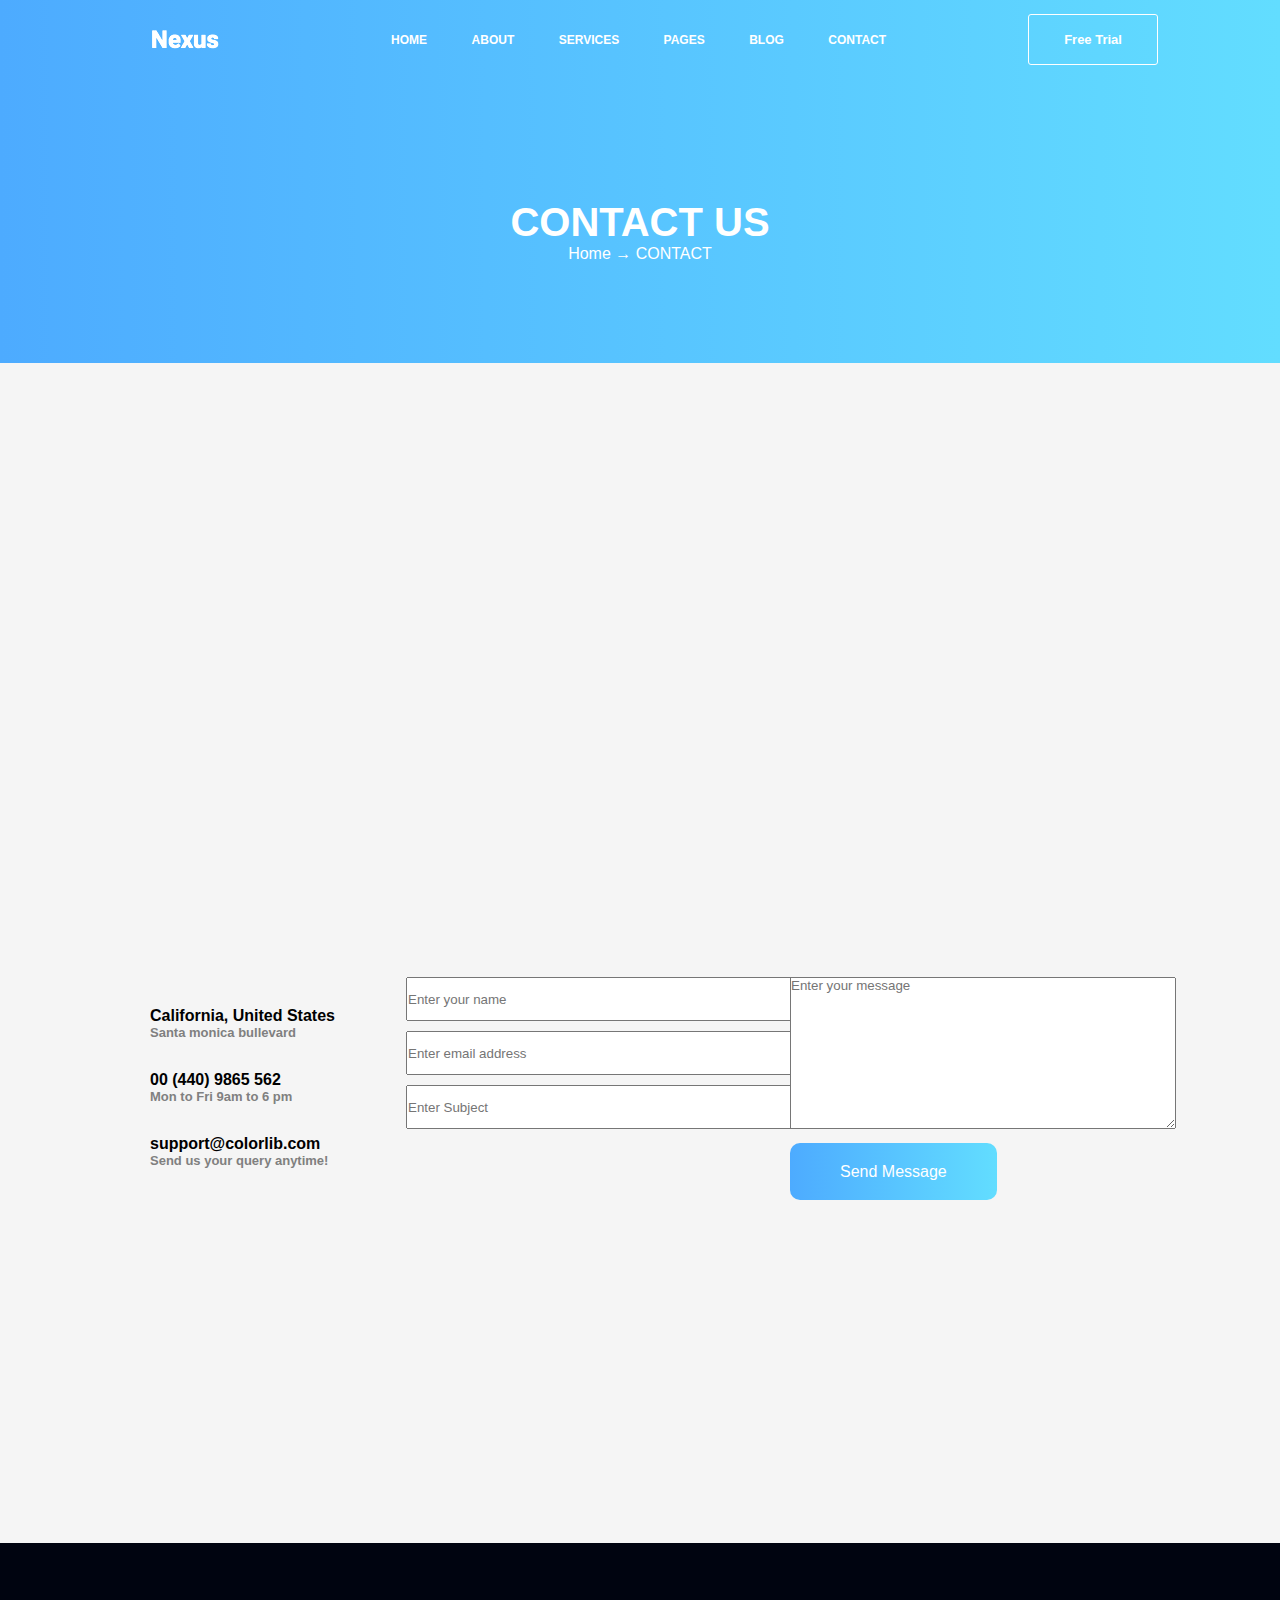
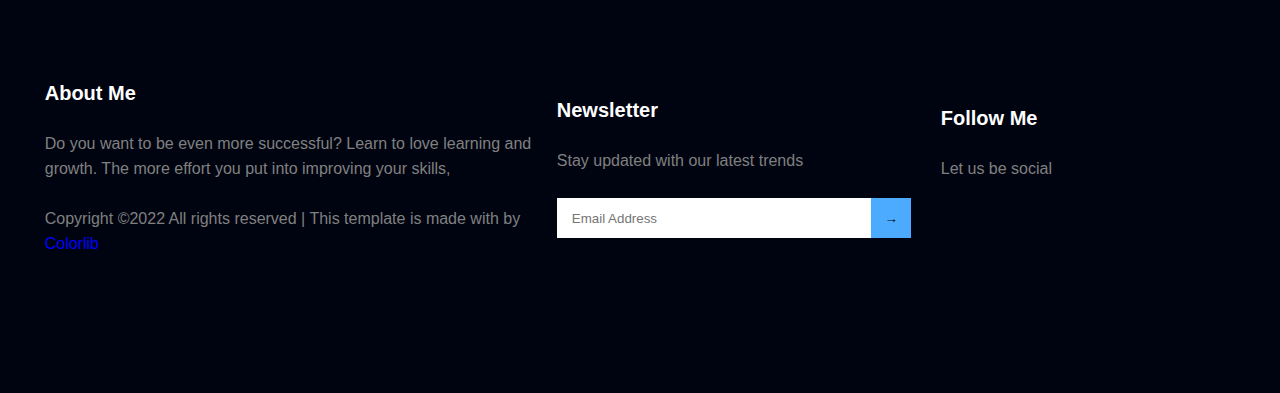
<file: contact.html>
<!DOCTYPE html>
<html lang="en">
<head>
    <meta charset="UTF-8">
    <meta http-equiv="X-UA-Compatible" content="IE=edge">
    <meta name="viewport" content="width=device-width, initial-scale=1.0">
    <title>Contact Us</title>
    <link rel="stylesheet" href="index.css">
    <link rel="preconnect" href="https://fonts.googleapis.com">
    <link rel="stylesheet" href="https://cdnjs.cloudflare.com/ajax/libs/font-awesome/6.2.0/css/all.min.css" integrity="sha512-xh6O/CkQoPOWDdYTDqeRdPCVd1SpvCA9XXcUnZS2FmJNp1coAFzvtCN9BmamE+4aHK8yyUHUSCcJHgXloTyT2A==" crossorigin="anonymous" referrerpolicy="no-referrer" />
</head>
<body>
    <div class="header blabla">
        <div class="navigationbar">
        
            <div class="nexus1 tacka">
                <img src="data:image/webp;base64,
                UklGRl4BAABXRUJQVlA4TFEBAAAvQoAEEH8gFkzmL92ZwvzP/
                0QkdBzIsW1rmZT766p2t8hd/7XaBRhCD4EeAg5ZQUbmeVWMu0Uw
                gqoJIGm7e/d3gu/7sRFE9H8CPn2JpfdfYv1DQ6t0TOm/
                KfwHRP9BlevK3Qa1jdUpGQvGxlQ9ViddvdXguOf
                4BmSKbOiAVvDyvNQOUGLhWwDZBGJocSUALx3lx5TmL
                fxjXkCNKw9L4BkOWTiidItc9RnxFpCtdn3losA3PGb
                jmNI9WmsOKb0NVKa8YmOqtkOGCLDsUhkIUy4BhcDa/
                71T8FJ0BGStouvn9++rmQQoTateAjxD1Gbt0iplVARGU
                /JPMpchMEQ6htJN6Nl/qX2gUA0Dh7zc4oIgtDah9BJ2B
                HMQGoCXv8CAZy1CqU6AjTvgnVK572gDuKczIumMUi0aKN
                kkp20WLsELcnoNPyP9bvWYr/SkU3bbmCcBAA==" class="nexus" alt="">
            </div>
            <div class="other">
                <a href="index.html" class="home">HOME</a>
                <a href="about.html" class="about">ABOUT</a>
                <a href="services.html" class="services">SERVICES</a>
                <a href="pages.html" class="pages">PAGES</a>
                <a href="blog.html" class="blog">BLOG</a>
                <a href="contact.html" class="contact">CONTACT</a>
            </div>
            <div class="zatrial">
                    <a href="#" class="trial">Free Trial</a>
            </div>
            <div class="linije tacka">
                <div class="linije1"></div>
                <div class="linije1"></div>
                <div class="linije1"></div>
            </div>
          

        </div>
        <div class="zasidessz">
            <div class="exps">
                <div class="paraexps">
                    <p class="para3s">CONTACT US</p>
                    <a href="index.html" class="abouthome">
                        Home →  CONTACT
                    </a>
                </div>
          
        </div>
     
    </div>
    <div class="contactheader">
        <div class="mapamoja">
            <p class="mapcentt">
                <iframe src="https://www.google.com/maps/embed?pb=!1m18!1m12!1m3!1d23289.63660084062!2d20.51542285!3d43.142233250000004!2m3!1f0!2f0!3f0!3m2!1i1024!2i768!4f13.1!3m3!1m2!1s0x4756283de66eab45%3A0x2ea7623f36196cd8!2sNovi%20Pazar!5e0!3m2!1sen!2srs!4v1664638834405!5m2!1sen!2srs" width="80%" height="450" style="border:0;" allowfullscreen="" loading="lazy" referrerpolicy="no-referrer-when-downgrade"></iframe>
            </p> 
            <div class="josjedanikona">
                <div class="zaikone1
            ">
            <div class="zaikoneprvo">
                <sup><i class="fa-sharp fa-solid fa-house fanajj"></i></sup>
                <div class="opustenitext">
                    <p class="relax123">
                        California, United States
                    </p>
                    <p class="relax12345">Santa monica bullevard</p>
                    
                </div>
            </div>
            <div class="zaikoneprvo">
            <sup> <i class="fa-solid fa-phone fanajj"></i></sup>   
                <div class="opustenitext">
                    <p class="relax123">
                        00 (440) 9865 562
                    </p>
                    <p class="relax12345">Mon to Fri 9am to 6 pm</p>
                    
                </div>
            </div>
            <div class="zaikoneprvo">
               <sup><i class="fa-regular fa-envelope fanajj"></i></sup> 
                <div class="opustenitext">
                    <p class="relax123">
                        support@colorlib.com
                    </p>
                    <p class="relax12345">Send us your query anytime!   </p>
                    
                </div>
            </div>
            </div>
            <div class="tereperi">
                <div class="nebitnoiskr">
                <input class="testam" id="name" type="name" placeholder="Enter your name">
                </div>
                <div class="nebitnoiskr">
                    <input type="email" class="form-control" id="email" name="email" placeholder="Enter email address">
                </div>
                <div class="nebitnoiskr">
                    <input type="text" class="form-control" id="subject" name="subject" placeholder="Enter Subject">
                </div>
                
            </div>
            <div class="tereperichill">
                <textarea class="testam" id="subject" name="subject" placeholder="Enter your message " style="width: 100%;height: 150px;"></textarea>
                <div class="zahalka">
                    <a href="#" class="buttonzahalka">Send Message</a>
                </div>
                
            </div>
            </div>
            </div>
            </div>
            <div class="foll">
                <div class="foll1">
                    <div class="folltest">
                        <p class="follabout">About Me</p>
                        <p class="follmedium">Do you want to be even more successful? Learn to love learning and
                        <br>growth. The more effort you put into improving your skills,</p>
                        <p class="folmid">Copyright ©2022 All rights reserved | This template is made with  by</p>
                        <a href=#"" class="folllib">Colorlib</a>
                    </div>
            
                </div>
                <div class="foll2">
                    <p class="follnew">
                        Newsletter
                    </p>
                    <p class="follupd">Stay updated with our latest trends</p>
                    <form action="/action_page.php">
                        <input class="end-input" type="text" placeholder="Email Address" name="search">
                        <button type="submit" class="end-button">→</button>
                        </form>
                </div>
                <div class="foll3">
                    <p class="follme">Follow Me</p>
                    <p class="follsocial">Let us be social</p>
                    <div class="follflex">
                        <i class="fa-brands fa-facebook-f emojiua"></i>
                        <i class="fa-brands fa-twitter emojiua"></i>
                        <i class="fa-brands fa-whatsapp emojiua"></i>
                        <i class="fa-brands fa-behance emojiua"></i>
                    </div>
            
                </div>
            </div>
       
</body>
</file>
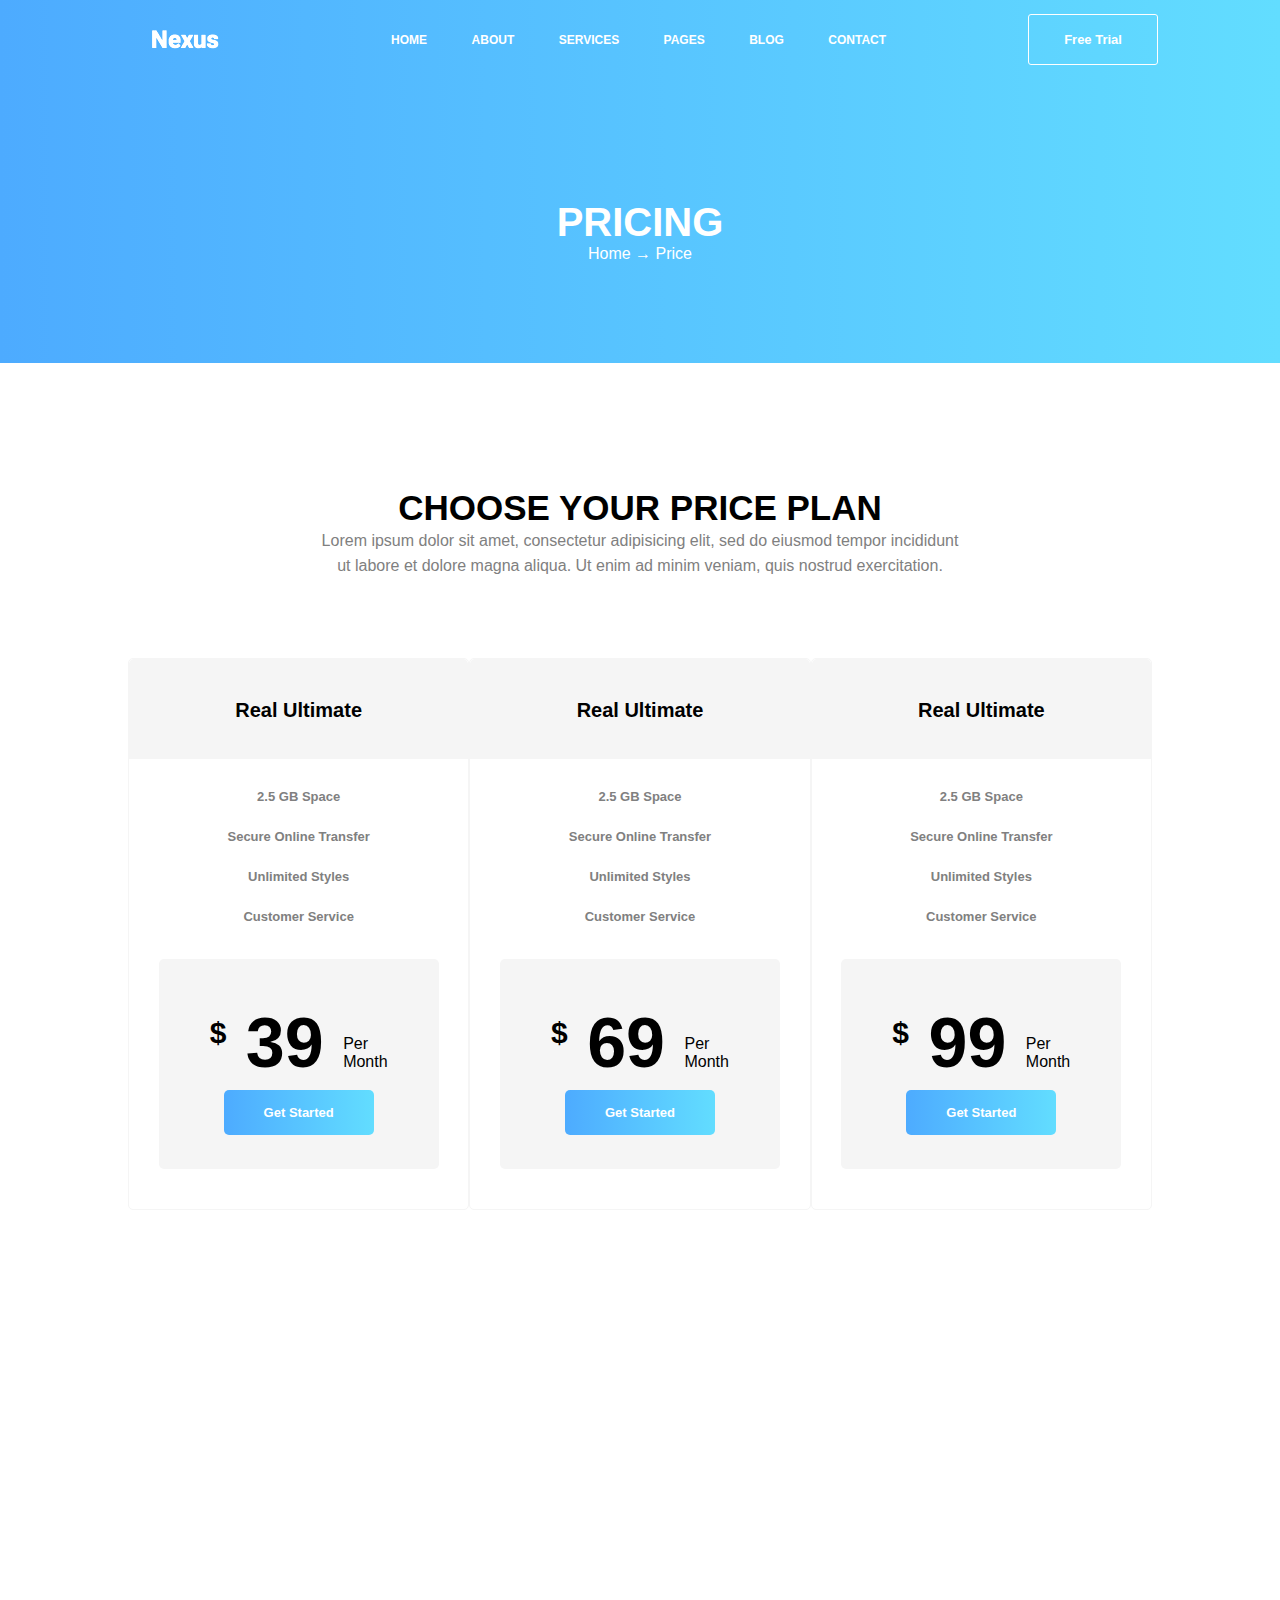
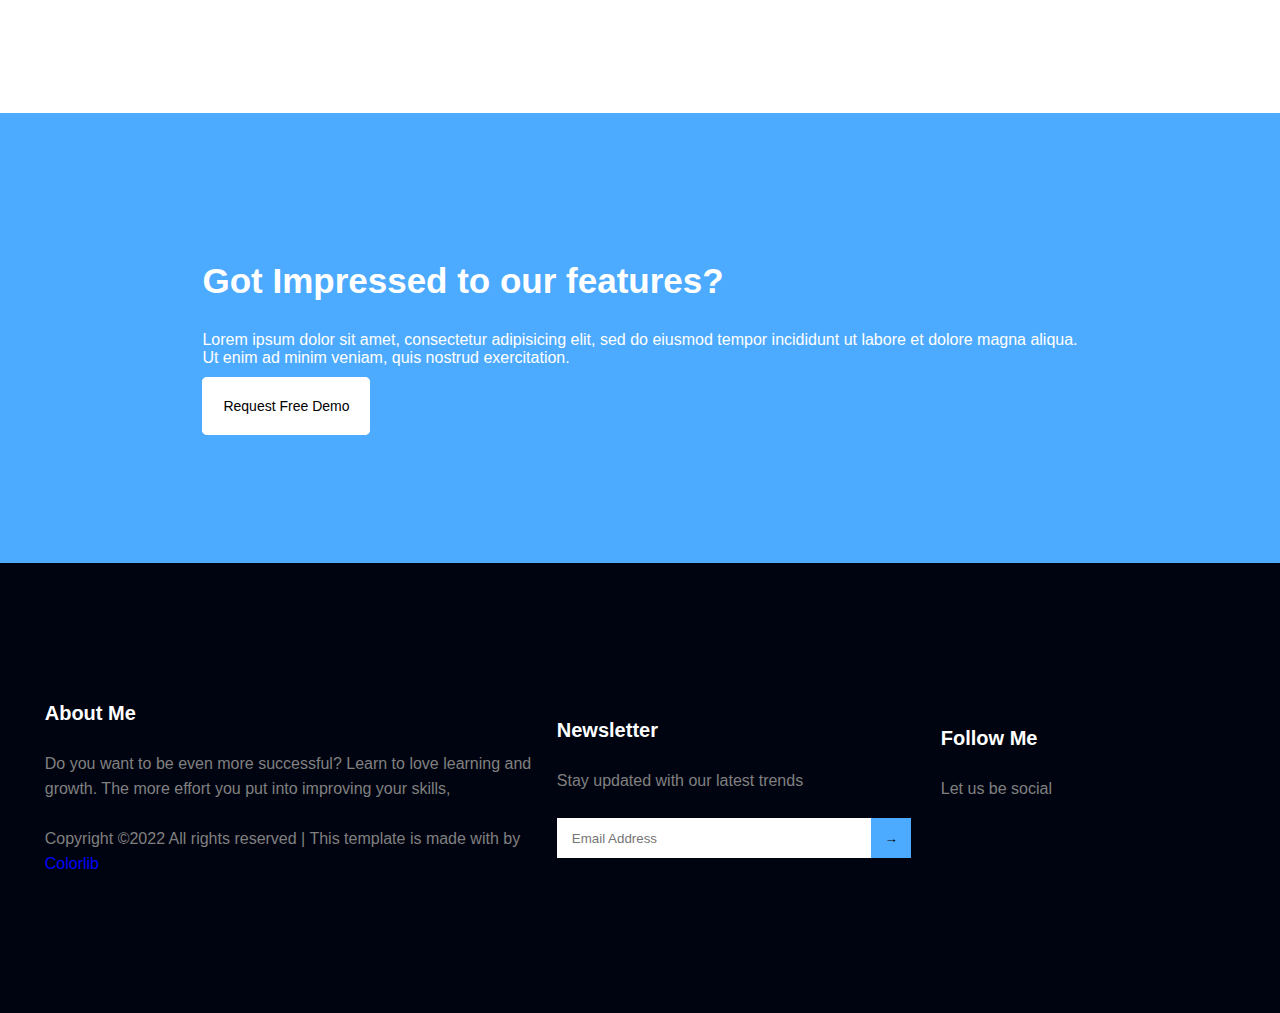
<file: pages.html>
<!DOCTYPE html>
<html lang="en">
<head>
    <meta charset="UTF-8">
    <meta http-equiv="X-UA-Compatible" content="IE=edge">
    <meta name="viewport" content="width=device-width, initial-scale=1.0">
    <title>Pricing</title>
    <link rel="stylesheet" href="index.css">
    <link rel="preconnect" href="https://fonts.googleapis.com">
    <link rel="stylesheet" href="https://cdnjs.cloudflare.com/ajax/libs/font-awesome/6.2.0/css/all.min.css" integrity="sha512-xh6O/CkQoPOWDdYTDqeRdPCVd1SpvCA9XXcUnZS2FmJNp1coAFzvtCN9BmamE+4aHK8yyUHUSCcJHgXloTyT2A==" crossorigin="anonymous" referrerpolicy="no-referrer" />
</head>
<body>
    <div class="header blabla">
        <div class="navigationbar">
        
            <div class="nexus1 tacka">
                <img src="data:image/webp;base64,
                UklGRl4BAABXRUJQVlA4TFEBAAAvQoAEEH8gFkzmL92ZwvzP/
                0QkdBzIsW1rmZT766p2t8hd/7XaBRhCD4EeAg5ZQUbmeVWMu0Uw
                gqoJIGm7e/d3gu/7sRFE9H8CPn2JpfdfYv1DQ6t0TOm/
                KfwHRP9BlevK3Qa1jdUpGQvGxlQ9ViddvdXguOf
                4BmSKbOiAVvDyvNQOUGLhWwDZBGJocSUALx3lx5TmL
                fxjXkCNKw9L4BkOWTiidItc9RnxFpCtdn3losA3PGb
                jmNI9WmsOKb0NVKa8YmOqtkOGCLDsUhkIUy4BhcDa/
                71T8FJ0BGStouvn9++rmQQoTateAjxD1Gbt0iplVARGU
                /JPMpchMEQ6htJN6Nl/qX2gUA0Dh7zc4oIgtDah9BJ2B
                HMQGoCXv8CAZy1CqU6AjTvgnVK572gDuKczIumMUi0aKN
                kkp20WLsELcnoNPyP9bvWYr/SkU3bbmCcBAA==" class="nexus" alt="">
            </div>
            <div class="other">
                <a href="index.html" class="home">HOME</a>
                <a href="about.html" class="about">ABOUT</a>
                <a href="services.html" class="services">SERVICES</a>
                <a href="pages.html" class="pages">PAGES</a>
                <a href="blog.html" class="blog">BLOG</a>
                <a href="contact.html" class="contact">CONTACT</a>
            </div>
            <div class="zatrial">
                    <a href="#" class="trial">Free Trial</a>
            </div>
            <div class="linije tacka">
                <div class="linije1"></div>
                <div class="linije1"></div>
                <div class="linije1"></div>
            </div>
          

        </div>
        <div class="zasidessz">
            <div class="exps">
                <div class="paraexps">
                    <p class="para3s">PRICING</p>
                    <a href="index.html" class="abouthome">
                        Home →  Price
                    </a>
                </div>
          
        </div>
     
    </div>
    <div class="tezakheader izm1">
        <div class="experiment">
            <p class="priceplan" id="blockk">CHOOSE YOUR PRICE PLAN</p>
            <p class="loremopet" id="blockk">Lorem ipsum dolor sit amet,
                consectetur adipisicing elit, sed do eiusmod
                tempor incididunt <br> ut labore et dolore magna aliqua.
                Ut enim ad minim veniam, quis nostrud exercitation.</p>
                <div class="tabele9">
                    <div class="tejbil">
                        <div class="basic">
                        <p class="realbasic">Real Ultimate</p>
                        </div>
                        <div class="space">
                            <p class="gbspace donda">
                                2.5 GB Space
                            </p>
                            <p class="gbspace">
                                Secure Online Transfer
                            </p>
                            <p class="gbspace">
                                Unlimited Styles
                            </p>
                            <p class="gbspace">
                                Customer Service
                            </p>
                        </div>
                        <div class="getstartedz">
                            <div class="povuci">
                                <p class="novac"> <sup><span class="dolar">$</span></sup>
                                    39
                                    </p>
                                    <p class="per1">Per <br> Month</p>
                                
                            </div>
                            <a href="#" class="getstarted8">
                                Get Started
                            </a>
    
                        </div>
                    </div>
                    <div class="tejbil">
                        <div class="basic">
                        <p class="realbasic">Real Ultimate</p>
                        </div>
                        <div class="space">
                            <p class="gbspace donda">
                                2.5 GB Space
                            </p>
                            <p class="gbspace">
                                Secure Online Transfer
                            </p>
                            <p class="gbspace">
                                Unlimited Styles
                            </p>
                            <p class="gbspace">
                                Customer Service
                            </p>
                        </div>
                        <div class="getstartedz">
                            <div class="povuci">
                                <p class="novac"> <sup><span class="dolar">$</span></sup>
                                    69
                                    </p>
                                    <p class="per1">Per <br> Month</p>
                                
                            </div>
                            <a href="#" class="getstarted8">
                                Get Started
                            </a>
    
                        </div>
                    </div>  
                    <div class="tejbil">
                        <div class="basic">
                        <p class="realbasic">Real Ultimate</p>
                        </div>
                        <div class="space">
                            <p class="gbspace donda">
                                2.5 GB Space
                            </p>
                            <p class="gbspace">
                                Secure Online Transfer
                            </p>
                            <p class="gbspace">
                                Unlimited Styles
                            </p>
                            <p class="gbspace">
                                Customer Service
                            </p>
                        </div>
                        <div class="getstartedz">
                            <div class="povuci">
                                <p class="novac"> <sup><span class="dolar">$</span></sup>
                                    99
                                    </p>
                                    <p class="per1">Per <br> Month</p>
                                
                            </div>
                            <a href="#" class="getstarted8">
                                Get Started
                            </a>
    
                        </div>
                    </div>
                </div>  
        </div>
    
    </div>
    <div class="clash">
        <div class="clashzajedno hopeitworks">
            <p class="clashbig">Got Impressed to our features?</p>
            <p class="clashsmall">Lorem ipsum dolor sit amet,
                consectetur adipisicing elit, sed do eiusmod 
                tempor incididunt ut labore et dolore magna aliqua. <br>
                Ut enim ad minim veniam, quis nostrud exercitation.</p>
                <div class="clashexp1">
                    <a href="#" class="clashbutton">
                        Request Free Demo
                    </a> 
                </div>
              
        </div>
    
    </div>
    <div class="foll">
        <div class="foll1">
            <div class="folltest">
                <p class="follabout">About Me</p>
                <p class="follmedium">Do you want to be even more successful? Learn to love learning and
                <br>growth. The more effort you put into improving your skills,</p>
                <p class="folmid">Copyright ©2022 All rights reserved | This template is made with  by</p>
                <a href=#"" class="folllib">Colorlib</a>
            </div>
    
        </div>
        <div class="foll2">
            <p class="follnew">
                Newsletter
            </p>
            <p class="follupd">Stay updated with our latest trends</p>
            <form action="/action_page.php">
                <input class="end-input" type="text" placeholder="Email Address" name="search">
                <button type="submit" class="end-button">→</button>
                </form>
        </div>
        <div class="foll3">
            <p class="follme">Follow Me</p>
            <p class="follsocial">Let us be social</p>
            <div class="follflex">
                <i class="fa-brands fa-facebook-f emojiua"></i>
                <i class="fa-brands fa-twitter emojiua"></i>
                <i class="fa-brands fa-whatsapp emojiua"></i>
                <i class="fa-brands fa-behance emojiua"></i>
            </div>
    
        </div>
    </div>
</body>
</file>
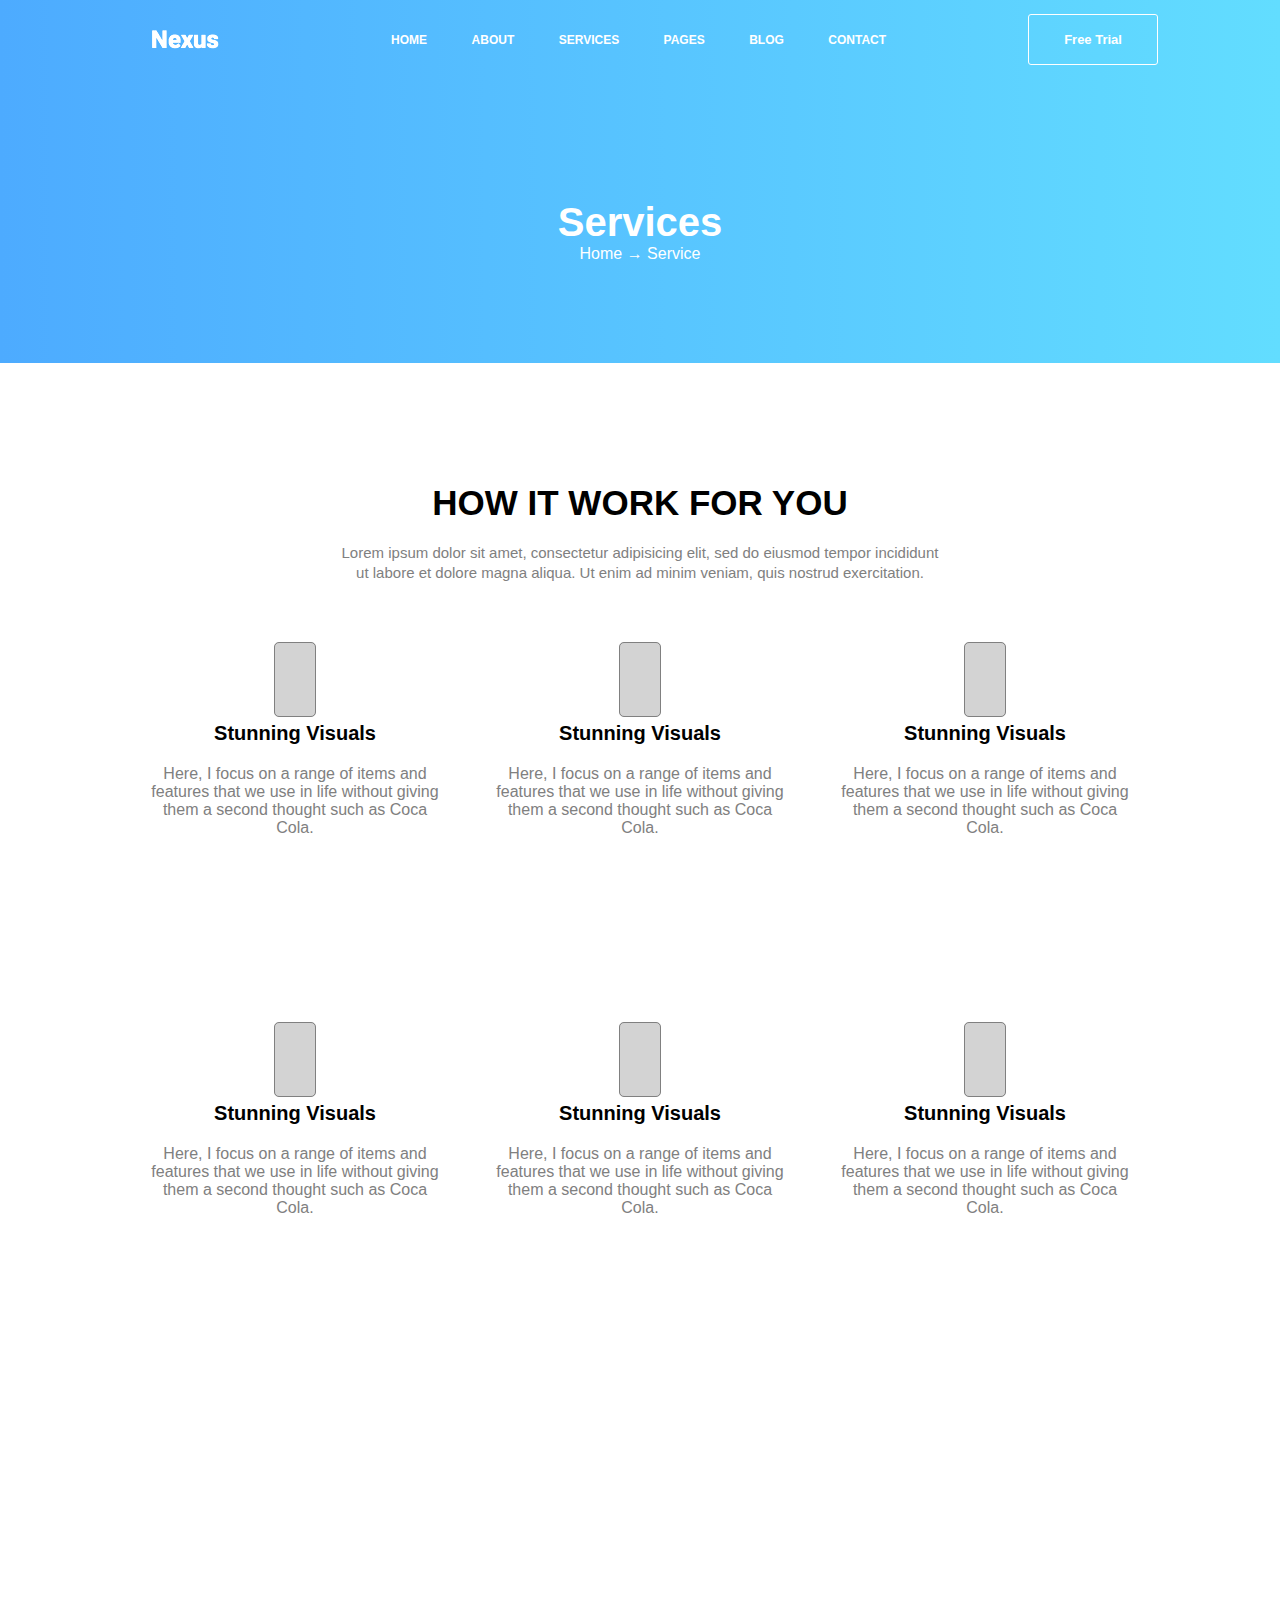
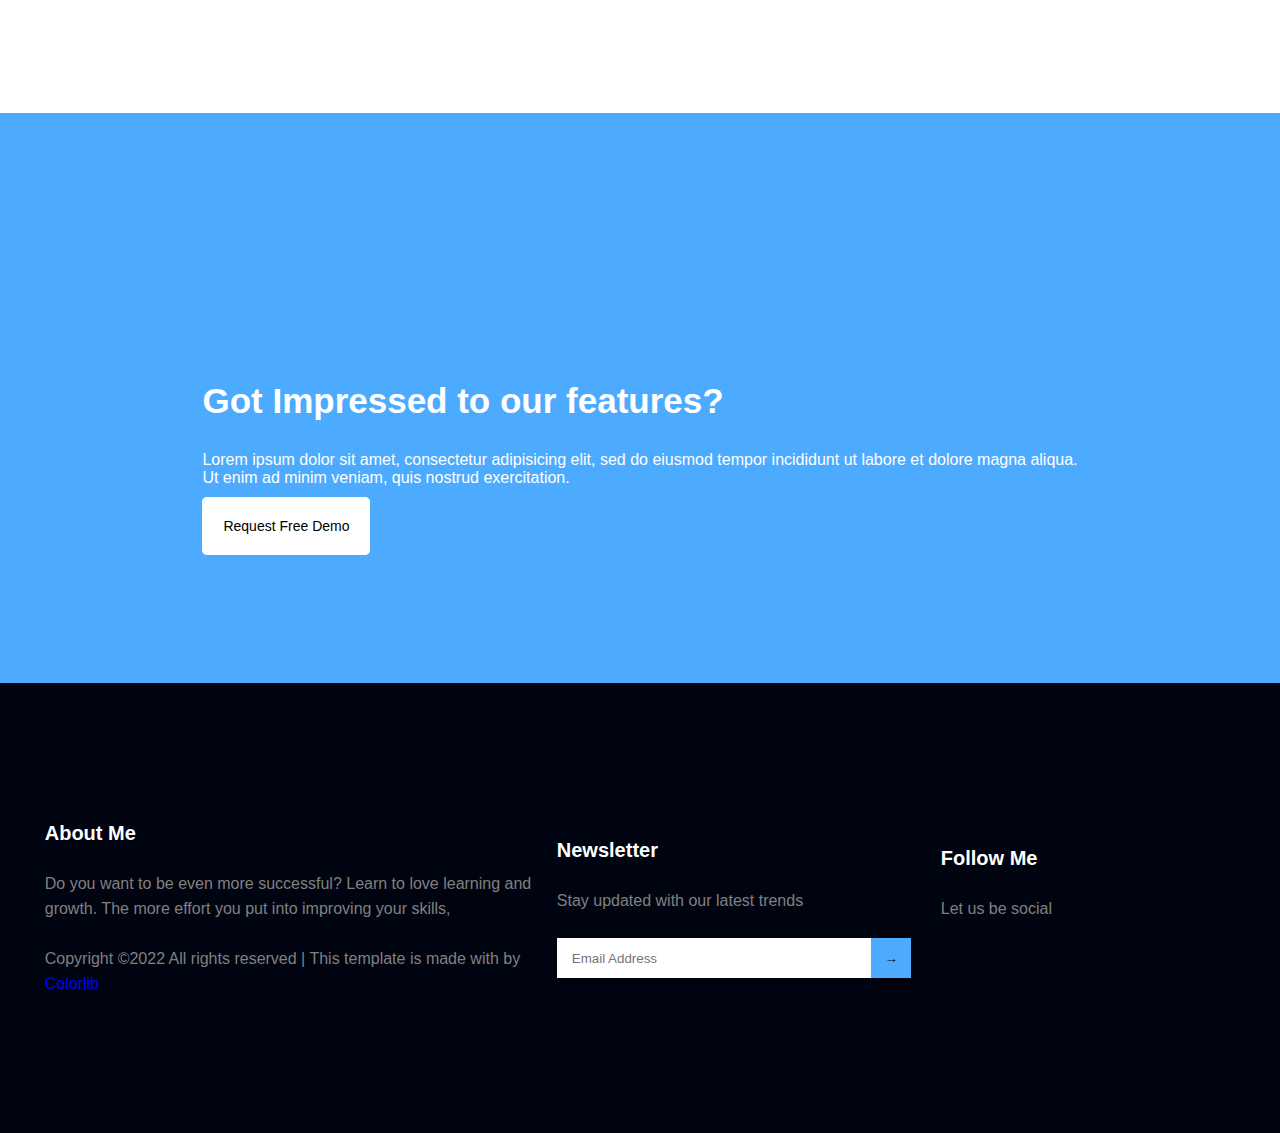
<file: services.html>
<!DOCTYPE html>
<html lang="en">
<head>
    <meta charset="UTF-8">
    <meta http-equiv="X-UA-Compatible" content="IE=edge">
    <meta name="viewport" content="width=device-width, initial-scale=1.0">
    <title>Services</title>
    <link rel="stylesheet" href="index.css">
    <link rel="preconnect" href="https://fonts.googleapis.com">
    <link rel="stylesheet" href="https://cdnjs.cloudflare.com/ajax/libs/font-awesome/6.2.0/css/all.min.css" integrity="sha512-xh6O/CkQoPOWDdYTDqeRdPCVd1SpvCA9XXcUnZS2FmJNp1coAFzvtCN9BmamE+4aHK8yyUHUSCcJHgXloTyT2A==" crossorigin="anonymous" referrerpolicy="no-referrer" />
</head>
<body>
    <div class="header blabla">
        <div class="navigationbar">
        
            <div class="nexus1 tacka">
                <img src="data:image/webp;base64,
                UklGRl4BAABXRUJQVlA4TFEBAAAvQoAEEH8gFkzmL92ZwvzP/
                0QkdBzIsW1rmZT766p2t8hd/7XaBRhCD4EeAg5ZQUbmeVWMu0Uw
                gqoJIGm7e/d3gu/7sRFE9H8CPn2JpfdfYv1DQ6t0TOm/
                KfwHRP9BlevK3Qa1jdUpGQvGxlQ9ViddvdXguOf
                4BmSKbOiAVvDyvNQOUGLhWwDZBGJocSUALx3lx5TmL
                fxjXkCNKw9L4BkOWTiidItc9RnxFpCtdn3losA3PGb
                jmNI9WmsOKb0NVKa8YmOqtkOGCLDsUhkIUy4BhcDa/
                71T8FJ0BGStouvn9++rmQQoTateAjxD1Gbt0iplVARGU
                /JPMpchMEQ6htJN6Nl/qX2gUA0Dh7zc4oIgtDah9BJ2B
                HMQGoCXv8CAZy1CqU6AjTvgnVK572gDuKczIumMUi0aKN
                kkp20WLsELcnoNPyP9bvWYr/SkU3bbmCcBAA==" class="nexus" alt="">
            </div>
            <div class="other">
                <a href="index.html" class="home">HOME</a>
                <a href="about.html" class="about">ABOUT</a>
                <a href="services.html" class="services">SERVICES</a>
                <a href="pages.html" class="pages">PAGES</a>
                <a href="blog.html" class="blog">BLOG</a>
                <a href="contact.html" class="contact">CONTACT</a>
            </div>
            <div class="zatrial">
                    <a href="#" class="trial">Free Trial</a>
            </div>
            <div class="linije tacka">
                <div class="linije1"></div>
                <div class="linije1"></div>
                <div class="linije1"></div>
            </div>
          

        </div>
        <div class="zasidessz">
            <div class="exps">
                <div class="paraexps">
                    <p class="para3s">Services</p>
                    <a href="index.html" class="abouthome">
                        Home →  Service
                    </a>
                </div>
          
        </div>
     
    </div>
    <div class="header1 padivicz">
        <div class="text1">
            <p class="maintext">HOW IT WORK FOR YOU</p>
            <p class="bottomtext"b>Lorem ipsum dolor sit amet, consectetur adipisicing elit,
                sed do eiusmod tempor incididunt <br> ut labore et dolore magna aliqua.
                Ut enim ad minim veniam, quis nostrud exercitation.</p>
        </div>
        <div class="tabele">
            <div class="tabela jedan">
                <div class="zahov">
                    <i class="fa-solid fa-display"></i>
                    <p class="stunning">Stunning Visuals</p>
                </div>
                <p class="kola">Here, I focus on a range of items 
                and features that we use in life 
                without giving them a second thought such as Coca Cola.</p>
            </div>
            <div class="tabela dva">
                <div class="zahov">
                    <i class="fa-solid fa-sitemap"></i>
                    <p class="stunning">Stunning Visuals</p>
                </div>
              
                <p class="kola">Here, I focus on a range of items 
                and features that we use in life 
                without giving them a second thought such as Coca Cola.</p>
            </div>
            <div class="tabela tri">
                <div class="zahov">
                    <i class="fa-regular fa-clock zahovz"></i>
                    <p class="stunning zahovz">Stunning Visuals</p>
                </div>

                <p class="kola">Here, I focus on a range of items 
                and features that we use in life 
                without giving them a second thought such as Coca Cola.</p>
            </div>
            
        </div>
        <div class="tabele paderz1">
            <div class="tabela jedan">
                <div class="zahov">
                    <i class="fa-solid fa-display"></i>
                    <p class="stunning">Stunning Visuals</p>
                </div>
                <p class="kola">Here, I focus on a range of items 
                and features that we use in life 
                without giving them a second thought such as Coca Cola.</p>
            </div>
            <div class="tabela dva">
                <div class="zahov">
                    <i class="fa-solid fa-sitemap"></i>
                    <p class="stunning">Stunning Visuals</p>
                </div>
              
                <p class="kola">Here, I focus on a range of items 
                and features that we use in life 
                without giving them a second thought such as Coca Cola.</p>
            </div>
            <div class="tabela tri">
                <div class="zahov">
                    <i class="fa-regular fa-clock zahovz"></i>
                    <p class="stunning zahovz">Stunning Visuals</p>
                </div>

                <p class="kola">Here, I focus on a range of items 
                and features that we use in life 
                without giving them a second thought such as Coca Cola.</p>
            </div>
            
        </div>
    </div>
    <div class="clash paderz">
        <div class="clashzajedno hopeitworks">
            <p class="clashbig">Got Impressed to our features?</p>
            <p class="clashsmall">Lorem ipsum dolor sit amet,
                consectetur adipisicing elit, sed do eiusmod 
                tempor incididunt ut labore et dolore magna aliqua. <br>
                Ut enim ad minim veniam, quis nostrud exercitation.</p>
                <div class="clashexp1">
                    <a href="#" class="clashbutton">
                        Request Free Demo
                    </a> 
                </div>
              
        </div>
    
    </div>
    <div class="foll">
        <div class="foll1">
            <div class="folltest">
                <p class="follabout">About Me</p>
                <p class="follmedium">Do you want to be even more successful? Learn to love learning and
                <br>growth. The more effort you put into improving your skills,</p>
                <p class="folmid">Copyright ©2022 All rights reserved | This template is made with  by</p>
                <a href=#"" class="folllib">Colorlib</a>
            </div>
    
        </div>
        <div class="foll2">
            <p class="follnew">
                Newsletter
            </p>
            <p class="follupd">Stay updated with our latest trends</p>
            <form action="/action_page.php">
                <input class="end-input" type="text" placeholder="Email Address" name="search">
                <button type="submit" class="end-button">→</button>
                </form>
        </div>
        <div class="foll3">
            <p class="follme">Follow Me</p>
            <p class="follsocial">Let us be social</p>
            <div class="follflex">
                <i class="fa-brands fa-facebook-f emojiua"></i>
                <i class="fa-brands fa-twitter emojiua"></i>
                <i class="fa-brands fa-whatsapp emojiua"></i>
                <i class="fa-brands fa-behance emojiua"></i>
            </div>
    
        </div>
    </div>
</body>
</file>
<file: index.css>
* {
    padding: 0;
    margin: 0;
    font-family: sans-serif;
}
.header {
    height: 100vh;
    width: 100%;
    background-image: -webkit-linear-gradient(0deg,#4dabff 0%,#62ddff 100%);
    
}
.leftside {
    height: 100vh;
    width: 45%;
    
}
.rightside {
    height: 100vh;
    width: 55%;
    

}
.zasides {
    display: flex;
}
.navigationbar {
    height: 80px;
    width: 100%;
    background-color: black;
    display: flex;
    justify-content: space-evenly;
    position: fixed;
}
@media (min-width: 992px)
{
    .navigationbar {
        flex-direction: row;
        background-image: -webkit-linear-gradient(0deg,#4dabff 0%,#62ddff 100%);
    }
}
@media (max-width: 992px)
 {
    .other {
        display: none;
    }
    
 }
.nexus1 {
    margin-top: 40px;

 
}
.other a {
    text-decoration: none;
    color: white; 
    font-size: 12px;
    font-weight: 600;
    padding: 20px;
}

.other {
    margin-top: 30px;
    margin-right: 0px;
   
}
.home {
    padding: 10px;
}
.zatrial a {
    text-decoration: none;
    color: white;
    transition: 0.3s;
    border: 1px solid white;
    padding: 17px 35px; 
    font-size: 13px;
    font-weight: bold;
    border-radius: 3px;
}
.trial:hover {
    background-color: white;
    transition: 0.3s;
    color: black;
}
.zatrial {
    margin-top: 30px;   

}
.linije1 {
    height: 3px;
    width: 25px;
    background-color: white;
    margin: 4px;
}
.linije {
    margin-top: 30px;
    display:none;
}

@media (max-width: 992px)
{.zatrial {
    display: none;
    
}
.nexus1 {
    padding-left: 40px;
    
}
.navigationbar {
    display: flex;
    justify-content: space-between;
}
.linije {
    display: inline-block;
    padding-right: 40px;    
    cursor:pointer;
}

}   

.nexus1 {
    margin: 30px;
}

.zabar {
    display: none;
}
@media (max-width: 800px)
{
    .navigationbar {
        display: flex;
        justify-content: space-between;
    }
    .nexus1 {
        padding-left: 0;
    }
}
.para1 {
    color: white;
    font-size: 45px;
    font-weight: bold;
    margin-bottom: 20px;
    
}
.para2 {
    color: white;
    font-weight: bold;
    font-size: 13px;
    line-height: 20px;

}
.para{
    margin-top: 200px;
    margin-left: 100px;
}
.but1{
    text-decoration: none;
    color: white;
    border: 1px solid white;
    padding: 17px 35px; 
    font-size: 13px;
    font-weight: bold;
    border-radius: 3px;
    margin-right: 10px;
    transition: 0.3s;
    
}
.but2 {
    text-decoration: none;
    color:black;
    border: 1px solid white;
    padding: 17px 35px; 
    font-size: 13px;
    font-weight: bold;
    border-radius: 3px;
    background-color: white;
    transition: 0.3s;   
}
.but{
    display: flex;
    margin-right: 70px;
    margin-top: 40px;
    transition: 0.3s;
}
.leftside {
display: flex;
align-items: center;
flex-direction: column;

}
@media (max-width: 1200px)
{
    .para1{
        font-size: 35px;
    }
    .but{ margin-left: 
        99px
        
        }
        .header {
        height: 170vh;
        }
        
}
.slika1 {
    height: 350px;
    margin-top: 160px;
    display: inline-block
}
@media (max-width: 1200px)
{.slika1 {
height: 300px;
padding-top: 50px;
}}
@media (max-width: 992px)
{
    .slika1 {
        display:none;
    }
    .leftside {
        display: none;
    }
    .rightside {
    display: none;
    }
    .header{
        height: 100vh;
    }
}
@media (min-width: 992px)
{
    .exp {
        display: none;
        
    }
}
.para3 {
    color: white;
    font-size: 35px;
    margin-bottom: 20px;
    font-weight: bold;
    padding-top: 80px;

}
.para4 {
    color: white;
    line-height: 25px;
    font-size: 14px;
}
.paraexp {
    margin-left: 80px;
    margin-top: 70px;
}
.butexp {
    text-decoration: none;
    color: white;
    border: 1px solid white;
    padding: 17px 35px; 
    font-size: 13px;
    font-weight: bold;
    border-radius: 3px;
    margin-right: 10px;
    transition: 0.3s;
}
.butexp2 {
    text-decoration: none;
    color:black;
    border: 1px solid white;
    padding: 17px 35px; 
    font-size: 13px;
    font-weight: bold;
    border-radius: 3px;
    background-color: white;   
    transition: 0.3s;
}
.but5 {
    display: flex;
    margin-left: 80px;
    margin-top: 40px;
    transition: 0.3s;
}
.header1 {
    height: 85vh;
    width: 100%;
    background-color: white;
}
.text1{
    padding-top: 120px;
}
.maintext {
    font-size: 35px;
    font-weight: bold;
    text-align: center;
    padding-bottom: 20px;
    
}
.bottomtext {
    text-align: center;
    font-size: 15px;
    line-height: 20px;
    color: gray;
}
.tabele {
    display: flex;
    justify-content: space-evenly;
    margin-top: 80px;
    margin-left: 100px;
    margin-right: 100px;
}
.tabela {
    height: 300px;
    width: 300px;
    transition: 0.3s;
    display: flex;
    flex-direction: column;
    align-items: center;
    text-align: center;
}
.fa-solid {
    font-size: 30px;
    padding: 20px;
    border: 1px solid gray;
    border-radius: 5px;
    background-color: lightgray;

}
.fa-regular {
    font-size: 30px;
    padding: 20px;
    border: 1px solid gray;
    border-radius: 5px;
    background-color: lightgray;
}
.stunning {
    font-weight: bold;
    font-size: 20px;
    margin-top: 25px;
}
.kola {
    color: gray;
    margin-top: 20px;
}
.zahov {
    width: 300px;
}
.zahov:hover {
    color: blue;
    
}

.header3 {
    height: 110vh;
    width: 100%;
    background-color: whitesmoke
}
.dugmad {
    display: flex;
    justify-content: space-evenly;
    padding-left: 200px;
    padding-right: 200px;
    padding-top: 120px;
}
.dugme {
    text-decoration: none;
    color: black;
    background-color: white;
    padding: 20px 80px;
    font-size: 13px;
    font-weight: bold;
    border-radius: 5px;
    transition: 0.3s;
}
.drugo1 {
    padding: 20px 60px;

}
.trece1 {
    padding: 20px 60px;
    background-image: -webkit-linear-gradient(0deg,#4dabff 0%,#62ddff 100%);
}
.cetvrto1 {
    padding: 20px 60px;
    
}

.left{
    height: 500px;
    width: 49%;
    background-color: blue;
    display: inline-block;
    
}
.right {
    height: 500px;
    width: 47%;
    background-color: gray;
    display: inline-block;

}
.left4 {
    width: 53%;
    
    
}
.right4 {
    width: 50%;
    
}
.change1 {
    font-weight: bold;
    color: black;
    font-size: 35px;
    padding-top: 130px;
}
.listen1 {
    padding-top: 25px;

}
.lorem1 {
    color: gray;
    font-size: 13px;
    padding-left: 130px;
    padding-top: 10px;
    line-height: 20px;
    
    
}
.onak {
    text-decoration: none;
    color: white;
    background-image:  -webkit-linear-gradient(0deg,#4dabff 0%,#62ddff 100%);
    padding: 20px 40px;
    font-size: 13px;
    font-weight: bold;
    border-radius: 5px;
    display: inline-block;
    margin-top: 30px;
    margin-right: 150px;
}
.textk {
    display: flex;
    flex-direction: column;
    justify-content: center;
    align-items: center;
}
.slikaj1 {
    padding-top: 100px;
}

@media (max-width: 1400px)
{
    .dugmad {
        display: flex;
        justify-content: space-evenly;
        padding-left: 130px;
        padding-right: 130px;
        padding-top: 120px;
    }
}
@media (max-width: 1300px)
{
    .dugmad {
        display: flex;
        justify-content: space-evenly;
        padding-left: 0px;
        padding-right: 0px;
        padding-top: 120px;
    }
}
@media (max-width: 1300px)
{
    .lorem1 {
        padding-left: 90px;
    }
}

    

    @media (max-width: 1200px)
    {
        .slikaj1 {
            height: 350px;
        }
        .header3 {
            height: 130vh;
        }
    }
    @media (max-width: 1200px)
    {
        .slikaj1 {
            height: 300px;
        }
        .header1 {
            height: 150vh;
        }
    }
    @media (max-width: 992px)
{
    .tabele {
        flex-direction: column;
        align-items: center;
        
    }
    .header1 {
        height: 300vh;
    }
.zasides{
    display: flex;
    flex-direction: column;
}
.header3 {
    height: 270vh;  
}
}

.headerz1 {
    height: 100vh;
    width:100%;
    background-color: white;
}
.jedandeo {
    display: flex;
    flex-direction: column;
    align-items: center;
    
}
.nekipar {
    font-weight: bold;
    font-size: 35px;
    padding-top: 120px;
    padding-bottom: 25px;
}
.malipar {
    color: gray;
    padding-bottom: 50px;
    line-height: 25px;
    font-size: 15px;
}
.veliklaptop {
    width: 700px;
}
@media (max-width: 1500px)
{.veliklaptop {
    width: 600px;
}}
@media (max-width: 1300px)
{.veliklaptop {
    width: 500px;
}}
@media (max-width: 1100px)
{.veliklaptop {
    width: 400px;
}}

.blodz {
    display: none;
    text-align: center;
}
@media (max-width: 992px)
{
    .headerz1 {
        height: 150vh;
    }
    .blod {
        display: none;
    }
    .blodz{
        display: inline;
    }
}
.maleizmene {
    height: 75vh;
    width: 100%;
    background-color: whitesmoke;
}
@media (max-width: 1300px)
{
    .maleizmene {
        height: 100vh;
    }
}
@media (max-width: 992px)
{
    .maleizmene {
        height: 200vh;
    }
}

.tezakheader {
    height: 150vh;
    width: 100%;
    background-color: blue;
    display: flex;
    justify-content: center;
    
}
.priceplan {
    text-align: center;
    font-weight: bold;
    font-size: 35px;
    padding-top: 125px;
}
.loremopet {
    color: gray;
    line-height: 25px;
    text-align: center;
}
.tabele9 {
    display: flex;
    justify-content: space-evenly;
    padding-top: 80px;
}
    .tejbil {
        height: 550px;
        width: 360px;
        background-color:gray;
        border-radius: 5px; 
        display: flex;
        flex-direction: column;
        
    }
    .experiment {
        width: 80%;
        
        
    }

    #blockk {
        display: block;
    }
    .basic {
        height: 100px;
        background-color: purple;
    }
    .space {
        height: 200px;
        background-color: red;
    }
    .getstartedz {
        height: 210px;
        background-color: green;
        width: 280px;
        align-self: center;
        text-align: center;
    }
    .realbasic {
        text-align: center;
        padding-top: 40px;
        font-size: 20px;
        font-weight: bold;
    }
    .gbspace {
        text-align: center;
        padding-top: 25px;
        font-size: 13px;
        font-weight: bold;
    }
    .donda {
        padding-top: 30px;
    }
    .novac {
        font-size: 70px;
        font-weight: bold;
        display: inline-block;
    }
    .dolar {
        font-size: 30px;
        line-height: 50px;
        
    }
    .per1 {
        display: inline-block ;
    }

    @media (max-width: 600px)
    {
        .header1 {
            height: 200vh;
        }
        .dugmad {
            flex-direction: column;
            text-align: center;
        }
        .paraexp {
            padding-left: 0;
            margin-left: 0px;
        }
        .lorem1 {
            color: gray;
            font-size: 13px;
            padding-top: 10px;
            line-height: 20px;
            margin: 0;
            padding: 0;
            padding-top: 10px;
            padding-left: 30px;
        }
        .slikaj1 {
            height: 200px;
            padding: 0;
            padding-left: 30px;
            padding-top: 40px;
            
            
        }
        .bbb {
            height: 150px;
        }
        
        .butexp {
            margin-left: 30px;
            padding: 10px 35px;
            
        }

        .header {
            height: 90vh;
        }
        .change1 {
            font-size: 30px;
            padding-top: 80px;
            padding-left: 30px;

        }
            .zasides {
            width: 79%;
            
        }
        .onak {
            margin: 0;
            margin-top: 40px;
            align-self: flex-start;
            margin-left: 30px;
            
        }
        .header3 {
            height: 200vh;
        }
        .headerz1 {
            height: 100vh;
            width: 100%
        }
        .malipar {
            text-align: center;
        }
        .veliklaptop {
    width: 350px;
        }
        .para3 {
            font-size: 25px;
            padding: 0px;   
            padding-top: 100px;
            padding-left: 30px;
        }
        .exp {
            display: flex;
            flex-direction: column;
            padding: 0;
            margin: 0;  
            height: 0px;
            width: 80%;
        }
        .para4{
            display: block;
            padding-left: 30px;
            
        }
        
        .but5 {
            margin: 0px;
            margin-top: 30px;
        }
        .textk {
            width: 300px;
        }
        .listen1 {
            padding-left: 30px;
        }
        .bbb {
            padding: 0;
            padding-left: 20px;
            padding-top: 30px;
            height: 200px;
        }
        .paraexp {
            width: 300px;
        }
    }
.per1{
    text-align: start;
    padding-left: 15px;
}
.povuci {
    padding-top: 30px;
    padding-bottom: 20px;
}
.getstarted8 {
    text-decoration: none;
    color: white;
    font-weight: bold;
    font-size: 13px;
    padding: 15px 40px;
    margin-top: 30px;   
    background-image:  -webkit-linear-gradient(0deg,#4dabff 0%,#62ddff 100%);
    border-radius: 5px;
}
.getstartedz {
    border-radius: 5px;
    background-color: whitesmoke;
}
.tejbil {
    border-radius: 5px;
}
.basic {
    border-top-left-radius: 5px;
    border-top-right-radius: 5px;
    background: whitesmoke;
}
.gbspace {
    color: gray;
}
.tejbil {
    background-color: transparent;
    border: 1px solid whitesmoke;
}
.space {
    background-color: transparent;
}
.tezakheader {
    background-color: white;
}
@media (max-width: 992px)
{
    .tabele9 {
        display: flex;
        flex-direction: column;
        align-items: center;
        
        
    }
    .tezakheader {
        height: 400vh;
    }
    .tejbil {
        margin-bottom: 30px;
    }
}

.lakiheader {
    height: 85vh;
    width: 100%;
    background-color: whitesmoke;
    text-align: center;
}
.dosadnetabele {
    width: 500px;
    height: 200px;
    border-radius: 10px;
    background-color: white;
    display: flex;
    
}
.sredinn {
    width: 75%;
    height: 100%;
    margin-left: 190px;
    
}
.tabelee {
    display: flex;
    justify-content: space-evenly;
}
.feedbacktext {
    font-size: 35px;
    font-weight: bold;
    padding-top: 120px;
    padding-bottom: 20px;
}
.loremtext {
    padding-bottom: 100px;
    color: gray;
}
.likusa1 {
    height: 100%;
    width: 150px;
    border-top-left-radius: 10px;
    border-bottom-left-radius: 10px;
}

.likusatext {
    text-align: start;
    font-size: 13px;
    font-weight: bold;
    color: gray;
    padding-top: 35px;
    
}
.likusaomg {
    padding-top: 35px;
    padding-left: 10px;
}
.mark {
    font-size: 20px;
    font-weight: bold;
    text-align: start;
    margin-top: 25px;
}
.fa-star {
    background-color: transparent;
    border: 0px;
    font-size: 13px;
    padding: 1px;
    color: orange;
}
.zvezde {
    display: flex;
    padding-top: 10px;
}

@media (max-width: 992px)
{
    .lakiheader {
        display: flex;
        flex-direction: column;
        height: 200vh;  
        align-items: center;
    }
    .tabelee{
        display: flex;
        flex-direction: column;
        padding-top: 10px;
    }
    .dosadnetabele {
        width: 280px;
        height: 200px;
        border-radius: 10px;
        background-color: white;
        display: flex;
        
    }
    .sredinn{
    margin-left: 0px;
    }
    }
.izmenaaa {
    height: 330px;
}
.izmenaopet {
    width: 40%; 
    text-align: start;
}
.smanjivanje {
    padding-left: 0px
}
.azbuka {
    text-align: start;
    padding-left: 40px;
    padding-bottom: 30px;
}
.centro {
    display: flex;
    align-items: center;
    background-color: white;
}
.zasejds {
    display: flex;
    width: 100%;
    align-items: center;
    align-self: center;
    padding-left: 200px;
}
.tere {
    height: 80vh;
}

@media (max-width: 992px)
{
    .zasejds {
        display: flex;
        flex-direction: column;
        padding-top: 0;
    }
    .izmenaaa {
        padding-top: 0;
    }
    .centro {
        height: 100vh;
    }
    .tabelee {
        display: flex;
        flex-direction: row ;
        
    }
        .lakiheader {
            height: 100vh;
        }
    
}
@media (max-width: 600px) 
{
    .tabelee {
        flex-direction: column;
        
    }
    .lakiheader{
        height: 150vh;
    }
}
.relax {
    height: 75vh;
    width: 100%;
    display: flex;
}
.relaxlevo {
    height: 100%;
    width: 49%;

    display: flex;
    align-items: center;
    justify-content: end;

}
.relaxdesno {
    height: 100%;
    width: 49%;

}
.relaxslika {
    height: 350px;
    
}
.relaxdesno {
    text-align: start;
    display: flex;  
    justify-content: start;
    align-items: center;
}
.relaxbigpar {
    font-size: 35px;
    font-weight: bold;
    padding-bottom: 20px;
}
.relaxmidpar {
    font-weight: bold;
    padding-bottom: 20px;
}
.relaxsmallpar {
    color: gray;
    font-size: 14px;
    padding-bottom: 50px;
}
.relaxbutton {
    text-decoration: none;
    color: white;
    padding: 20px;
    background-color:#4dabff;
    border-radius: 5px;
    transition: 0.3s;
}
.relaxbutton:hover {
    transition: 0.3s;
    background-color: transparent;
    background-color:#62ddff;
}
.relaxzajedno {
    padding-left: 30px;
}
@media (max-width: 1200px) 
{
    .relax {
        
    }
    .lakiheader {
        height: 150vh;
    }
    .relaxslika {
        height: 300px;
    }
}
@media (max-width: 992px)  
{
    .relax{
        display:flex;
        flex-direction: column;
        align-items: center;
    }
    .tezakheader{
        height: 470vh;
    }
    .relax{
        height: 200vh !important;
    }
    .relaxlevo {
        width: 100%;
    }
    .relaxdesno {
        width: 100%;
        
    }
    .relaxslika {
        height: 200px;
    }
    
}
.clash {
    height: 50vh;
    width: 100%;
    background-color:#4dabff;
    display: flex;
    flex-direction: column;
    align-items: center;
    justify-content: center;
}
.clashbig {
    color: white;
    font-size: 35px;
    font-weight: bold;
    padding-bottom: 30px;
}
.clashsmall {
    color: white;
    padding-bottom: 30px;
}
.clashbutton {
    color: black;
    padding: 20px;
    background-color: white;
    text-decoration: none;
    font-size: 14px;
    border-radius: 5px;
    border: 1px solid white;
}
.clashbutton:hover {
    transition: 0.3s;
    background-color: transparent;
    color: white;   
}
@media (max-width: 600px)  
{
    .relax {
        height: 200vh;
    }

    .clashbig {
        font-size: 20px;
        padding-top: 20px;
    }
    .clashsmall {
        font-size: 10px;
    }
    .clashbutton {
        font-size: 10px;
        padding: 10px;
    }
    .clashexp1 {
        padding-bottom: 20px;   
    }
    .tezakheader {
        height: 700vh;
    }
}
.foll {
    height: 50vh;
    width: 100%;
    background-color: #000410;
    display: flex;
    align-items: center;
    justify-content: center;
    line-height: 25px;
}
.foll1 {
    width: 42%;

    height: 100%;
    display: flex;
    flex-direction: column;
    justify-content: center;
    text-align:start;
    
}
.folltest {
    align-self:center   
}
.follabout {
    color: white;
    font-weight: bold;
    font-size: 20px;
    padding-bottom: 25px;
}
.follmedium {
    color: gray;
    padding-bottom: 25px;
}
.folmid {
    color: gray;
}
.folllib {
    text-decoration: none;
    color: blue;
}
.foll2 {
    width: 30%;

    height: 100%;
    display: flex;
    flex-direction: column;
    justify-content: center;
    text-align: start;
}
.follnew {
color: white;
font-weight: bold;
font-size: 20px;
padding-bottom: 25px;
}
.follupd {
    color: gray;
    padding-bottom: 25px;
}
.end-input {

}
.foll3 {

    width:25%;
    height: 100%;
    display: flex;
    flex-direction: column;
    justify-content: center;
    text-align: start;
}
.follme {
color: white;
font-weight: bold;
font-size: 20px;
padding-bottom: 25px;
}
.follsocial {
color: gray;
padding-bottom: 25px;
}

.end-input {
    height: 40px;
    width: 300px;
    border-radius: 0;
    border-style: none;
    padding:0;
    padding-left: 15px;
    color: whitesmoke;

}
.end-button {
    height: 40px;
    width: 40px;
    border-style: none;
    border-radius: 0;
    padding: 0;
    margin-left: -5px;
    background-color: #4dabff;

}
.fa-brands {
    padding-right: 10px;
    color: whitesmoke;
}
@media (max-width: 1200px)  
{
    .follabout{
    font-size: 15px;
    }
    .follmedium {
    font-size: 10px;    
    }
    .folmid {
    font-size: 10px;
    }
    .folllib {
    font-size: 10px;    
    }
    .follnew {
        font-size: 15px;
    }
    .follupd {
        font-size: 10px;
    }
    .end-input {
    width: 150px;
    }
    .follme {
        font-size: 15px;
    }
    .follsocial {
        font-size: 10px;
    }


}
@media (max-width: 600px) {
    .foll {
        line-height: 10px;
    }
    .follnew {
        padding-top: 10px;
    }
    .end-input {
        height: 30px;
        width: 50px;
    }
    .end-button {
        height: 30px;
        width: 30px;
    }
.testnekiponovo{
    padding-bottom: 120px;
}
.testir1 {
    padding-top: 120px;
}
}
.paraexps {

text-align: center;
padding-top: 200px;
}
.para3s {
    font-size: 40px;
    color: white;
    font-weight: bold;
}
.blabla {
    height: 60vh;
    
}
.abouthome {
    color: white;
    text-decoration: none;
    
}
.paraexps {
    padding-bottom: 100px;
}
.testneki {
    height: 100vh;
    
}
.paderz {
    padding-top: 120px;
}
.padivicz {
    height: 150vh;
}
@media (max-width: 600px)
{
    .padivicz {
        height: 350vh;
    }
}
@media (max-width: 992px)
{
    .padivicz {
        height: 200vh;  
    }
    .izm1 {
        height: 350vh;
    }
}
.contactheader {
    height: 120vh;
    width: 100%;
    background-color: whitesmoke;
    display: flex;
    justify-content: center;
}
.mapcentt {
    text-align: center;
    padding-top: 100px;
    padding-bottom: 60px;
}
.mapamoja {
    height: 0;

    width: 100%;
    
}
.zaikone1 {
    width: 20%;

    margin-left: 150px;
    
    
}
.josjedanikona {
    display: flex;
}
.tereperi {
    width: 30%;

}
.tereperichill {
    width: 30%;

}
.testam {
    height: 40px;
    width: 390px;

}
.form-control {
    height: 40px;
    width: 390px;
}
.nebitnoiskr {
    padding-bottom: 10px;
    width: 200px;
}
.fanajj {
    padding: 0;
    background-color: transparent;
    border: 0px solid transparent;
    font-size: 20px;
    
}
.opustenitext {
    display: inline-block;
    padding-top: 20px;
}
.relax123 {
    padding-top: 10px;
    font-weight: bold;
}
.relax12345 {
    font-size: 13px;
    color: gray;
    font-weight: bold;
}
.buttonzahalka {
    text-decoration: none; 
    color: white;
    padding: 20px 50px;
    background-image: -webkit-linear-gradient(0deg,#4dabff 0%,#62ddff 100%);
    border-radius: 10px;
}
.zahalka {
    padding-top: 30px;
}
@media (max-width: 1800px)
{
    .contactheader {
        padding-bottom: 100px;
    }
}
@media (max-width: 1200px)
{
    .contactheader {
        padding-bottom: 300px;
    }
}
@media (max-width: 800px)
{
    .josjedanikona {
        display: flex;
        flex-direction: column;
        align-items: start;
    }
    .contactheader {
        padding-bottom: 600px;}
        .tereperi {
            padding-left: 140px;
        }
        .tereperichill {
            padding-left: 140px;
        }
}

@media (max-width: 500px)
{
    .josjedanikona {
        display: flex;
        flex-direction: column;
        align-items: start;
    }
    .contactheader {
        padding-bottom: 600px;}
        .tereperi {
        width: 100px;
        }
        .tereperichill {

        }
}

.butexp2:hover {
background-color:#4dabff;
transition: 0.3s;
color: white;
}
.but2:hover{
    background-color:#4dabff;
transition: 0.3s;
color: white;
}
.but1:hover {
    background-color: white;
    transition: 0.3s;
    color:black;
}
.butexp:hover {
    background-color: white;
    transition: 0.3s;
    color:black;
}
</file>
